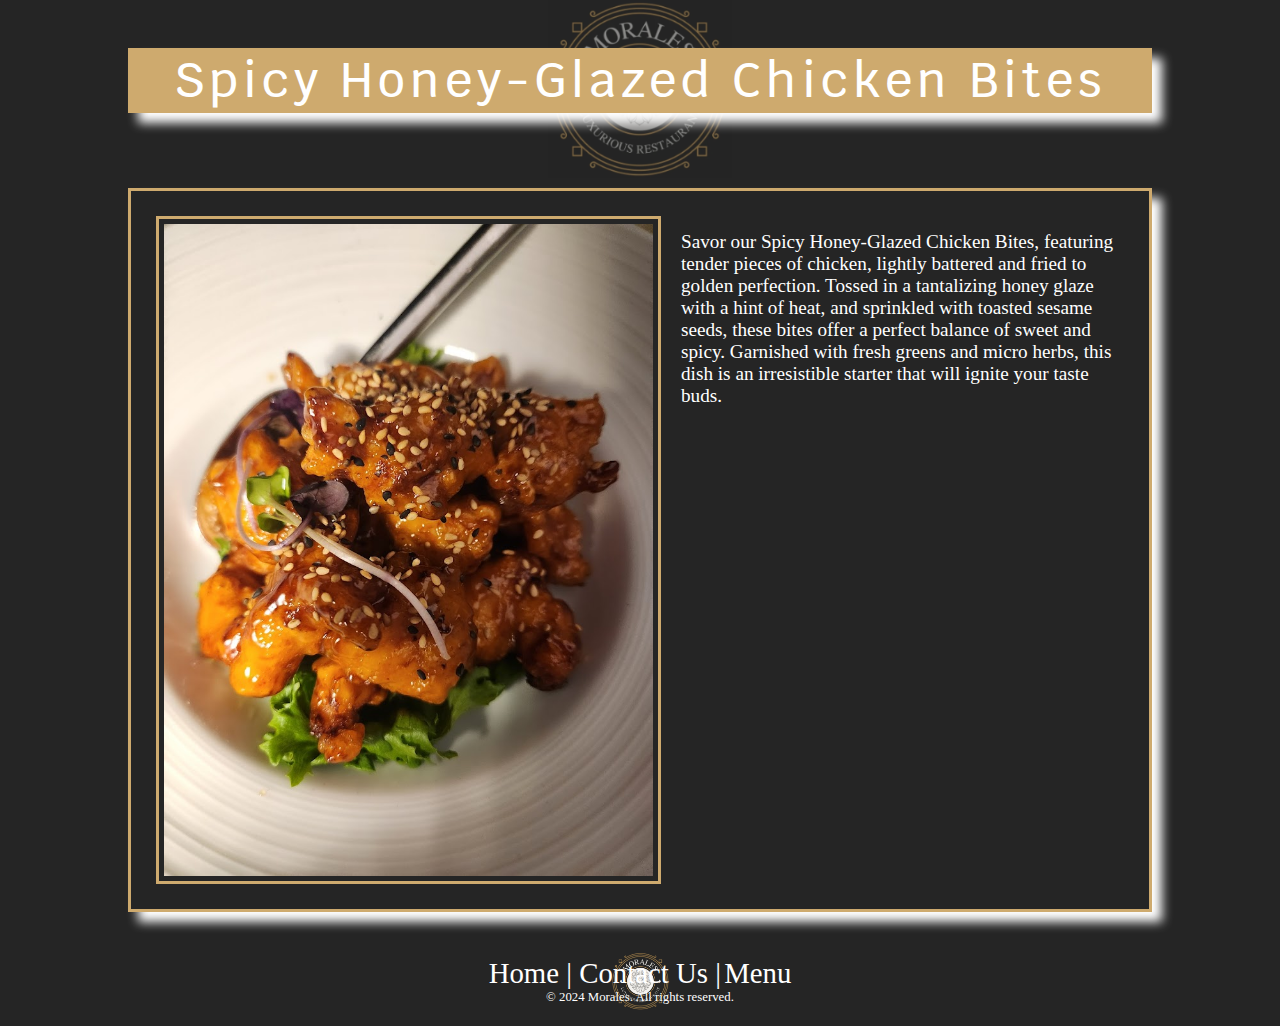
<file: chickenBites.html>
<!DOCTYPE html>
<html lang="en">

<head>
    <meta charset="UTF-8">
    <meta name="viewport" content="width=device-width, initial-scale=1.0">
    <title>Morales - Chicken Bites</title>
    <link rel="preconnect" href="https://fonts.googleapis.com">
    <link rel="preconnect" href="https://fonts.gstatic.com" crossorigin>
    <link
        href="https://fonts.googleapis.com/css2?family=Krub:ital,wght@0,200;0,300;0,400;0,500;0,600;0,700;1,200;1,300;1,400;1,500;1,600;1,700&family=Playwrite+NL:wght@100..400&display=swap"
        rel="stylesheet">
    <link rel="stylesheet" href="css/normalize.css">
    <link rel="stylesheet" href="css/restaurant.css">
    <link rel="stylesheet" href="css/menuspec.css">
    <link rel="icon" href="images/morales.png">
</head>

<body>
    <h1>
        Spicy Honey-Glazed Chicken Bites
        <img src="images/morales.png" alt="">
    </h1>
    <section class="specific-menu-item box-decor">
        <img src="images/2023-10-26.jpg" alt="Spicy Honey-Glazed Chicken Bites">
        <p>
            Savor our Spicy Honey-Glazed Chicken
            Bites, featuring tender pieces of chicken, lightly battered and fried to
            golden perfection. Tossed in a tantalizing honey glaze with a hint of heat, and sprinkled with toasted
            sesame
            seeds, these bites offer a perfect balance of sweet and spicy. Garnished with fresh greens and micro herbs,
            this
            dish is an irresistible starter that will ignite your taste buds.
        </p>
    </section>

    <footer>
        <nav>
            <ul class="inline-list">
                <li><a href="index.html">Home</a> | </li>
                <li><a href="contactUs.html">Contact Us</a> |</li>
                <li><a href="ourMenu.html">Menu</a> </li>
            </ul>
        </nav>
        &copy; 2024 Morales. All rights reserved.
    </footer>
</body>

</html>
</file>
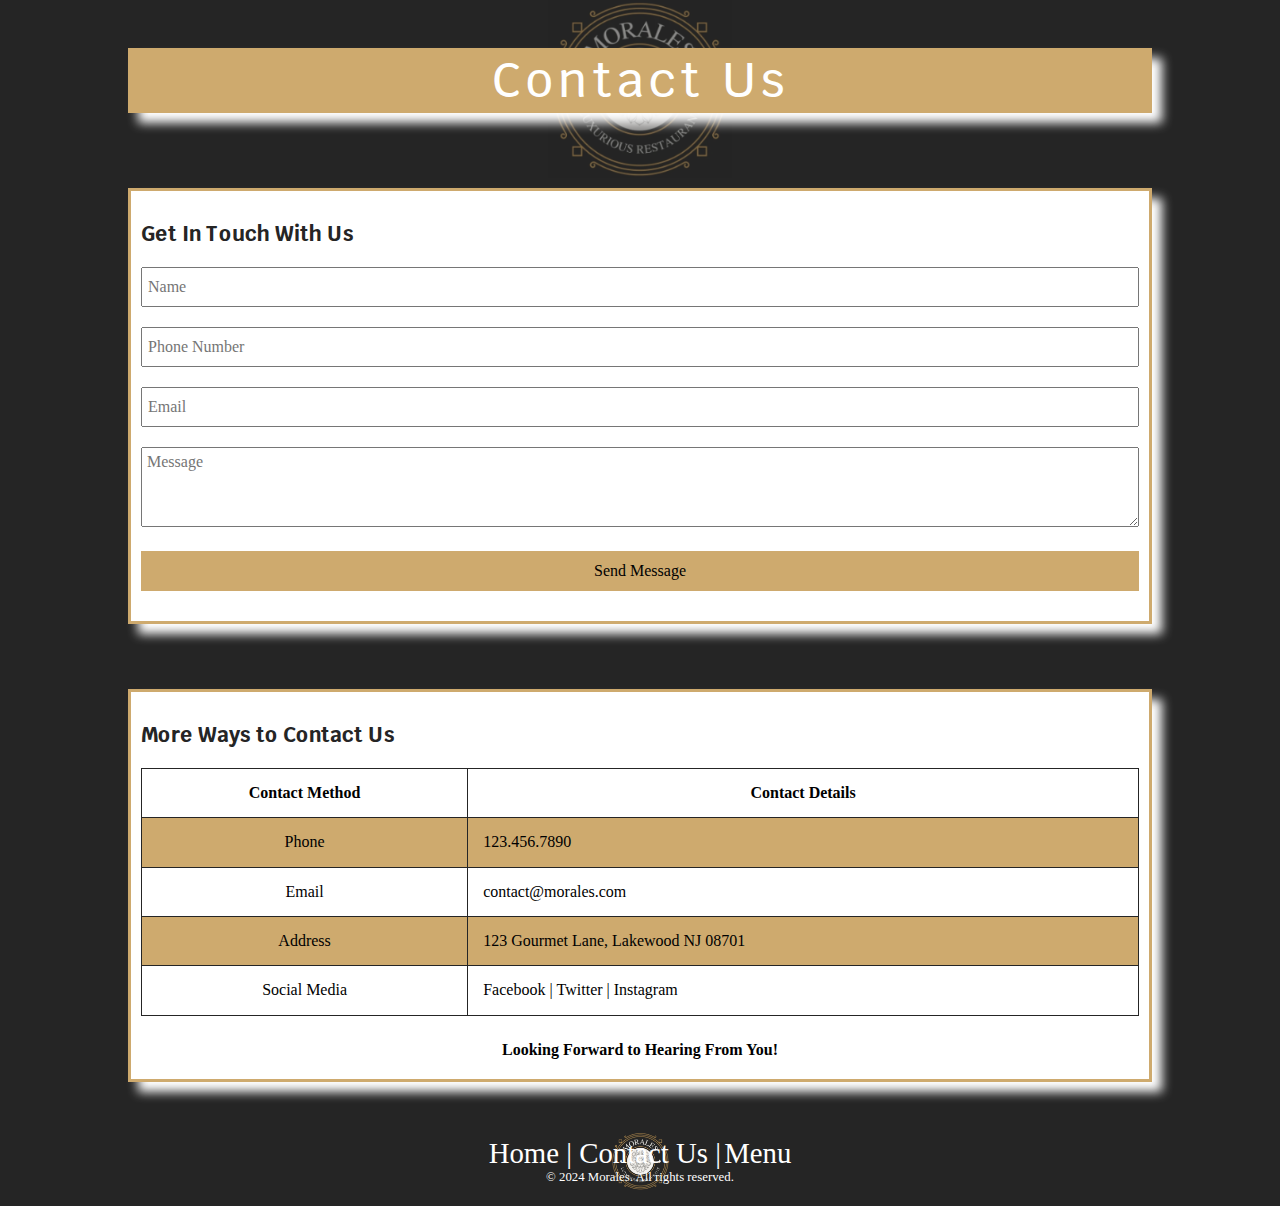
<file: contactUs.html>
<!DOCTYPE html>
<html lang="en">

<head>
    <meta charset="UTF-8">
    <meta name="viewport" content="width=device-width, initial-scale=1.0">
    <title>Morales - Our Menu</title>
    <link rel="preconnect" href="https://fonts.googleapis.com">
    <link rel="preconnect" href="https://fonts.gstatic.com" crossorigin>
    <link
        href="https://fonts.googleapis.com/css2?family=Krub:ital,wght@0,200;0,300;0,400;0,500;0,600;0,700;1,200;1,300;1,400;1,500;1,600;1,700&family=Playwrite+NL:wght@100..400&display=swap"
        rel="stylesheet">
    <link rel="stylesheet" href="css/normalize.css">
    <link rel="stylesheet" href="css/restaurant.css">
    <link rel="icon" href="images/morales.png">
    <style>
        .contact-form-container,
        .table-container {
            box-sizing: border-box;
            border: 3px solid #ceaa6e;
            background-color: white;
            box-shadow: 10px 10px 10px #FFFFFF;
            width: 100%;
            padding: 10px;
            margin-bottom: 50px;
        }

        .contact-form-container {
            margin-bottom: 65px;
        }

        h3 {
            color: #252525;
            font-size: 1.3em;
            font-family: 'Krub';
        }

        input,
        textarea,
        button {
            width: 100%;
            height: 2.5em;
            margin-bottom: 20px;
            padding: 5px;
            box-sizing: border-box;
            font-family: 'Calibri Light';
        }

        textarea {
            height: 5em;
        }

        button {
            background-color: #ceaa6e;
            border: none;
        }

        table {
            border: #252525 1px solid;
            border-collapse: collapse;
            width: 100%;
        }

        th,
        td {
            border: #252525 1px solid;
            font-family: 'Calibri Light';
            padding: 15px;
        }

        caption {
            caption-side: bottom;
            margin-top: 25px;
            margin-bottom: 10px;
            font-family: 'Calibri Light';
            font-weight: bold;
        }

        td a {
            font-family: 'Calibri Light';
            text-decoration: none;
            color: black;
            font-size: 1rem;
        }

        tbody tr :nth-child(1) {
            text-align: center;
        }

        tbody tr:nth-child(2n+1) {
            background-color: #ceaa6e;
        }

        a:hover {
            border: none;
            font-weight: bold;
        }
    </style>
</head>

<body>

    <h1>Contact Us
        <img id="menu-img" src="images/morales.png" alt="">
    </h1>
    <div class="contact-form-container">
        <h3>Get In Touch With Us</h3>
        <form method=post>
            <input name="name" placeholder="Name" required>

            <input type="tel" name="phone" placeholder="Phone Number" minlength="10" maxlength="10" pattern="[0-9]{10}">

            <input type="email" name="email" placeholder="Email" required>

            <textarea name="message" placeholder="Message" required></textarea>

            <button type="submit">Send Message</button>
        </form>
    </div>

    <div class="table-container">
        <h3>More Ways to Contact Us</h3>
        <table>
            <caption>Looking Forward to Hearing From You!</caption>
            <thead>
                <tr>
                    <th>Contact Method</th>
                    <th>Contact Details</th>
                </tr>
            </thead>
            <tbody>
                <tr>
                    <td>Phone</td>
                    <td>123.456.7890</td>
                </tr>
                <tr>
                    <td>Email</td>
                    <td>contact@morales.com</td>
                </tr>
                <tr>
                    <td>Address</td>
                    <td>123 Gourmet Lane, Lakewood NJ 08701</td>
                </tr>
                <tr>
                    <td>Social Media</td>
                    <td>
                        <a href="https://facebook.com/morales">Facebook</a> |
                        <a href="https://twitter.com/morales">Twitter</a> |
                        <a href="https://instagram.com/morales">Instagram</a>
                    </td>
                </tr>
            </tbody>
            <tfoot>

            </tfoot>
        </table>
    </div>



    <footer>
        <nav>
            <ul class="inline-list">
                <li><a href="index.html">Home</a> | </li>
                <li><a href="contactUs.html">Contact Us</a> |</li>
                <li><a href="ourMenu.html">Menu</a> </li>
            </ul>
        </nav>
        &copy; 2024 Morales. All rights reserved.
    </footer>
</body>

</html>
</file>
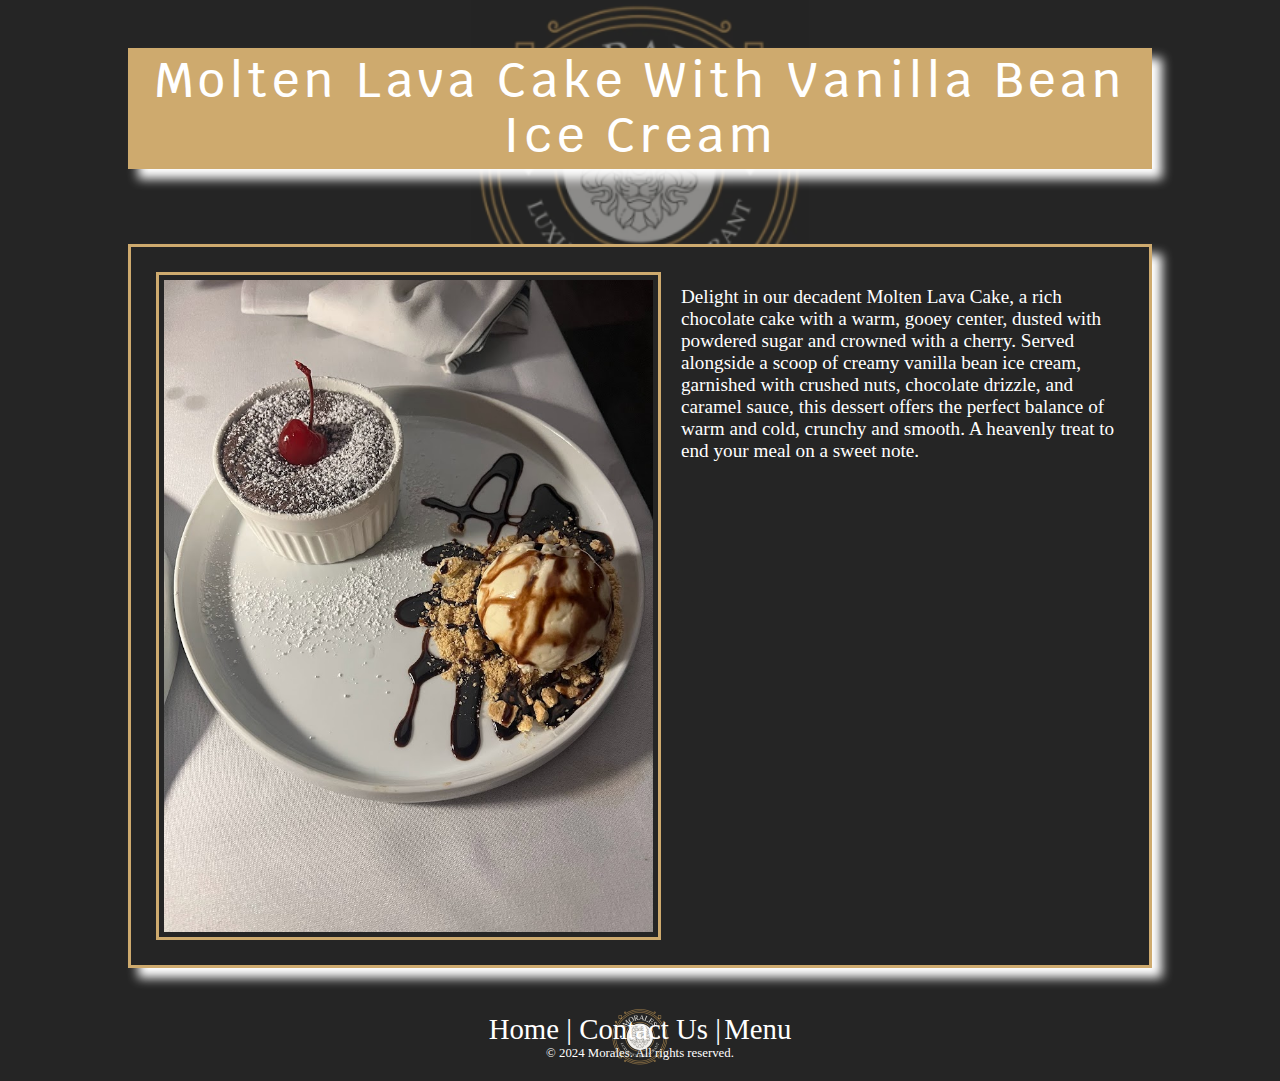
<file: lavaCake.html>
<!DOCTYPE html>
<html lang="en">

<head>
    <meta charset="UTF-8">
    <meta name="viewport" content="width=device-width, initial-scale=1.0">
    <title>Morales - Lava Cake</title>
    <link rel="preconnect" href="https://fonts.googleapis.com">
    <link rel="preconnect" href="https://fonts.gstatic.com" crossorigin>
    <link
        href="https://fonts.googleapis.com/css2?family=Krub:ital,wght@0,200;0,300;0,400;0,500;0,600;0,700;1,200;1,300;1,400;1,500;1,600;1,700&family=Playwrite+NL:wght@100..400&display=swap"
        rel="stylesheet">
    <link rel="stylesheet" href="css/normalize.css">
    <link rel="stylesheet" href="css/restaurant.css">
    <link rel="stylesheet" href="css/menuspec.css">
    <link rel="icon" href="images/morales.png">
</head>

<body>
    <h1>
        Molten Lava Cake with Vanilla Bean Ice Cream
        <img src="images/morales.png" alt="">
    </h1>
    <section class="specific-menu-item box-decor">
        <img src="images/2023-09-04.jpg" alt="Molten Lava Cake with Vanilla Bean Ice Cream">
        <p>
            Delight in our decadent
            Molten Lava Cake, a rich chocolate cake with a warm, gooey center, dusted with
            powdered
            sugar and crowned with a cherry. Served alongside a scoop of creamy vanilla bean ice cream, garnished with
            crushed nuts, chocolate drizzle, and caramel sauce, this dessert offers the perfect balance of warm and
            cold,
            crunchy and smooth. A heavenly treat to end your meal on a sweet note.
        </p>
    </section>

    <footer>
        <nav>
            <ul class="inline-list">
                <li><a href="index.html">Home</a> | </li>
                <li><a href="contactUs.html">Contact Us</a> |</li>
                <li><a href="ourMenu.html">Menu</a> </li>
            </ul>
        </nav>
        &copy; 2024 Morales. All rights reserved.
    </footer>
</body>

</html>
</file>
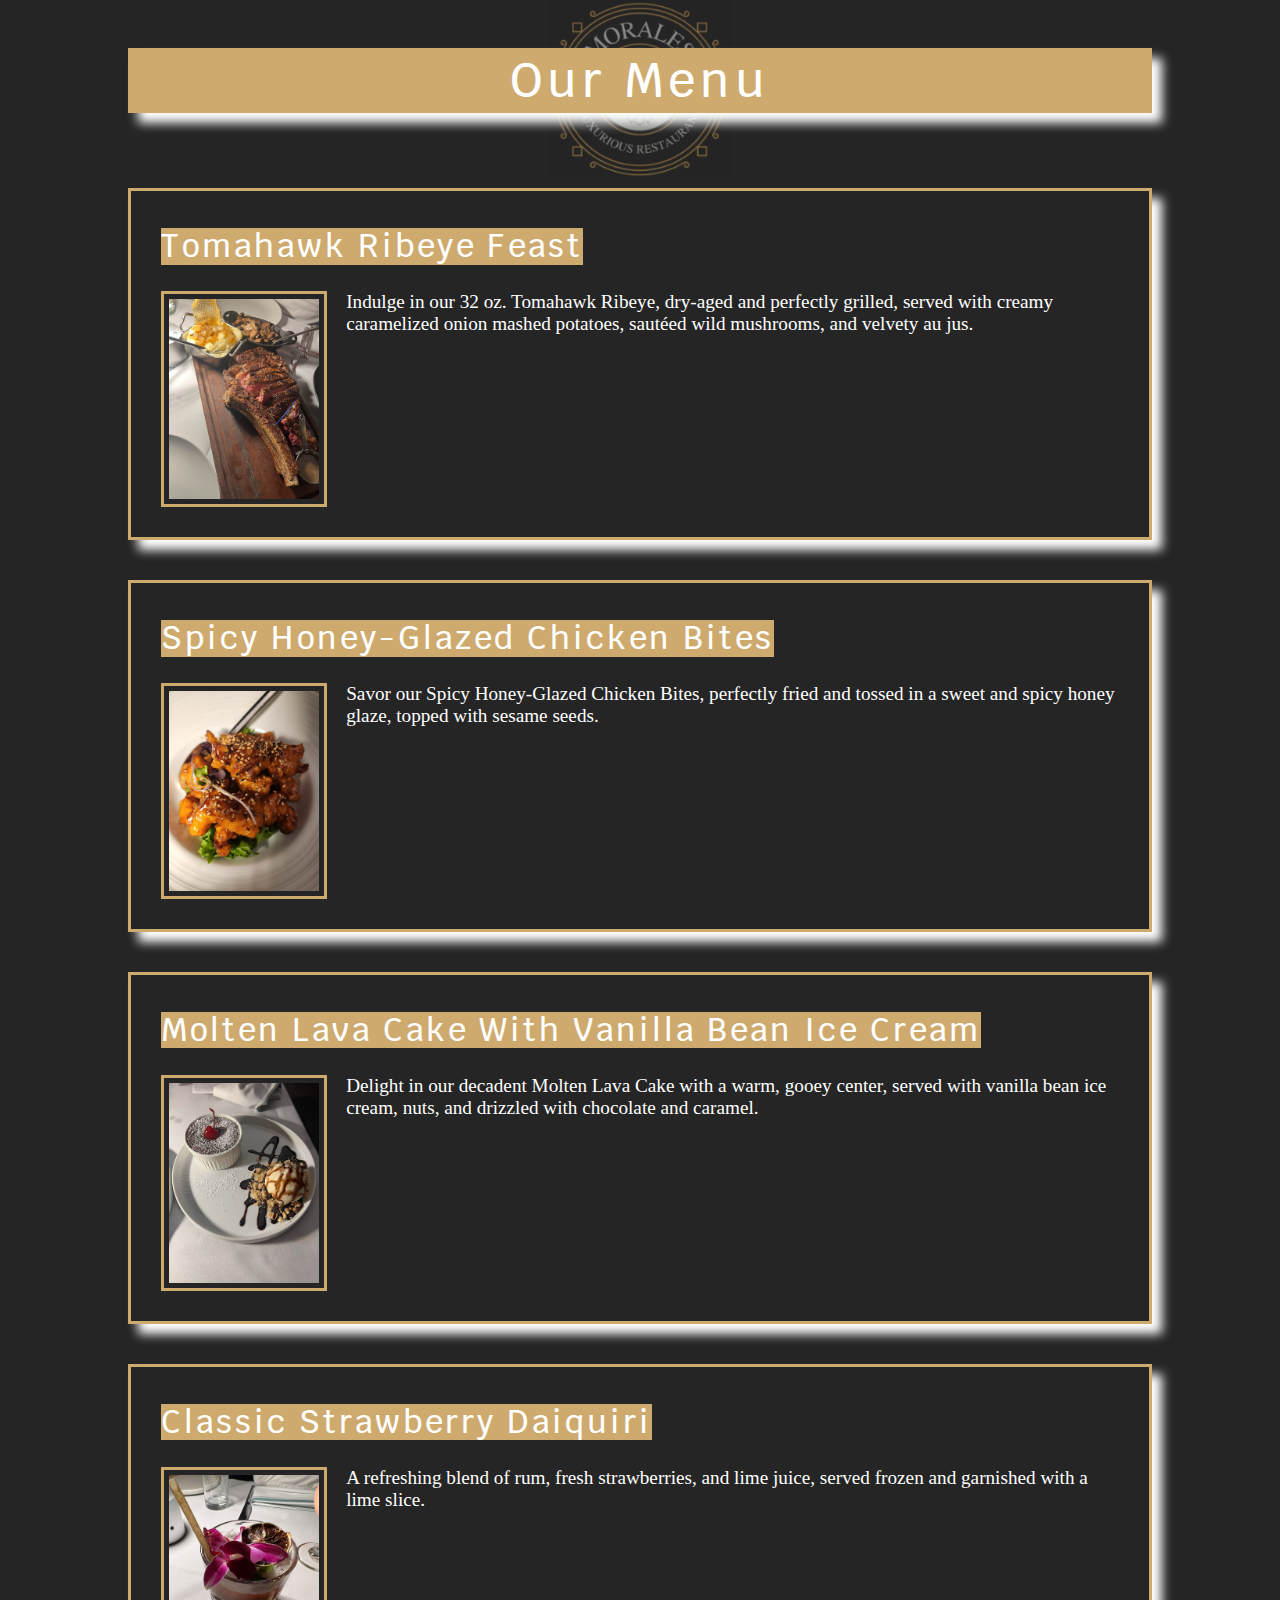
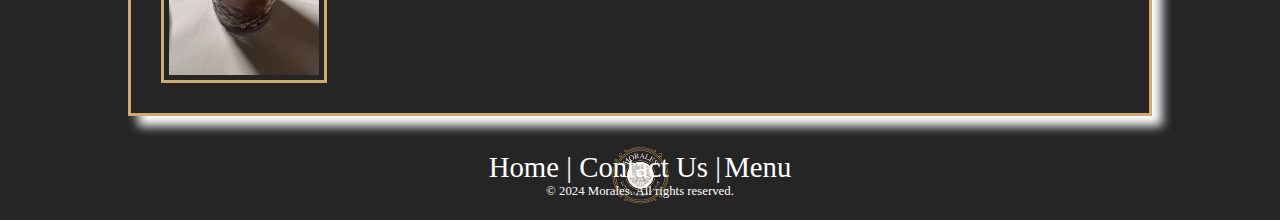
<file: ourMenu.html>
<!DOCTYPE html>
<html lang="en">

<head>
    <meta charset="UTF-8">
    <meta name="viewport" content="width=device-width, initial-scale=1.0">
    <title>Morales - Our Menu</title>
    <link rel="preconnect" href="https://fonts.googleapis.com">
    <link rel="preconnect" href="https://fonts.gstatic.com" crossorigin>
    <link
        href="https://fonts.googleapis.com/css2?family=Krub:ital,wght@0,200;0,300;0,400;0,500;0,600;0,700;1,200;1,300;1,400;1,500;1,600;1,700&family=Playwrite+NL:wght@100..400&display=swap"
        rel="stylesheet">
    <link rel="stylesheet" href="css/normalize.css">
    <link rel="stylesheet" href="css/restaurant.css">
    <link rel="icon" href="images/morales.png">
</head>

<body>

    <h1>Our Menu
        <img id="menu-img" src="images/morales.png" alt="">
    </h1>

    <a href="tomahawkRibeyeFeast.html">
        <section class="menu-item box-decor">
            <h2>Tomahawk Ribeye Feast</h2>
            <p>
                <img src="images/2023-09-04 (1).jpg" alt="Tomahawk Ribeye Feast">
                <span>
                    Indulge in our 32 oz. Tomahawk Ribeye, dry-aged and perfectly grilled, served with creamy
                    caramelized
                    onion
                    mashed potatoes, sautéed wild mushrooms, and velvety au jus.</span>
            </p>
        </section>
    </a>

    <a href="chickenBites.html">
        <section class="menu-item box-decor">
            <h2>Spicy Honey-Glazed Chicken Bites</h2>
            <p>
                <img src="images/2023-10-26.jpg" alt="Spicy Honey-Glazed Chicken Bites">
                <span>
                    Savor our Spicy Honey-Glazed Chicken Bites, perfectly fried and tossed in a sweet and spicy honey
                    glaze,
                    topped
                    with sesame seeds.</span>
            </p>
        </section>
    </a>

    <a href="lavaCake.html">
        <section class="menu-item box-decor">
            <h2>Molten Lava Cake with Vanilla Bean Ice Cream</h2>
            <p>
                <img src="images/2023-09-04.jpg" alt="Molten Lava Cake with Vanilla Bean Ice">
                <span>Delight in our decadent Molten Lava Cake with a warm, gooey center, served with vanilla bean ice
                    cream,
                    nuts,
                    and
                    drizzled with chocolate and caramel.</span>
            </p>
        </section>
    </a>

    <a href="strawberryDaiquiri.html">
        <section id="s-d" class="menu-item box-decor">
            <h2>Classic Strawberry Daiquiri</h2>
            <p>
                <img src="images/cocktail.png" alt="Classic Strawberry Daiquiri">
                <span>A refreshing blend of rum, fresh strawberries, and lime juice, served frozen and garnished with a
                    lime
                    slice.</span>
            </p>
        </section>
    </a>

    <footer>
        <nav>
            <ul class="inline-list">
                <li><a href="index.html">Home</a> | </li>
                <li><a href="contactUs.html">Contact Us</a> |</li>
                <li><a href="ourMenu.html">Menu</a> </li>
            </ul>
        </nav>
        &copy; 2024 Morales. All rights reserved.
    </footer>
</body>

</html>
</file>
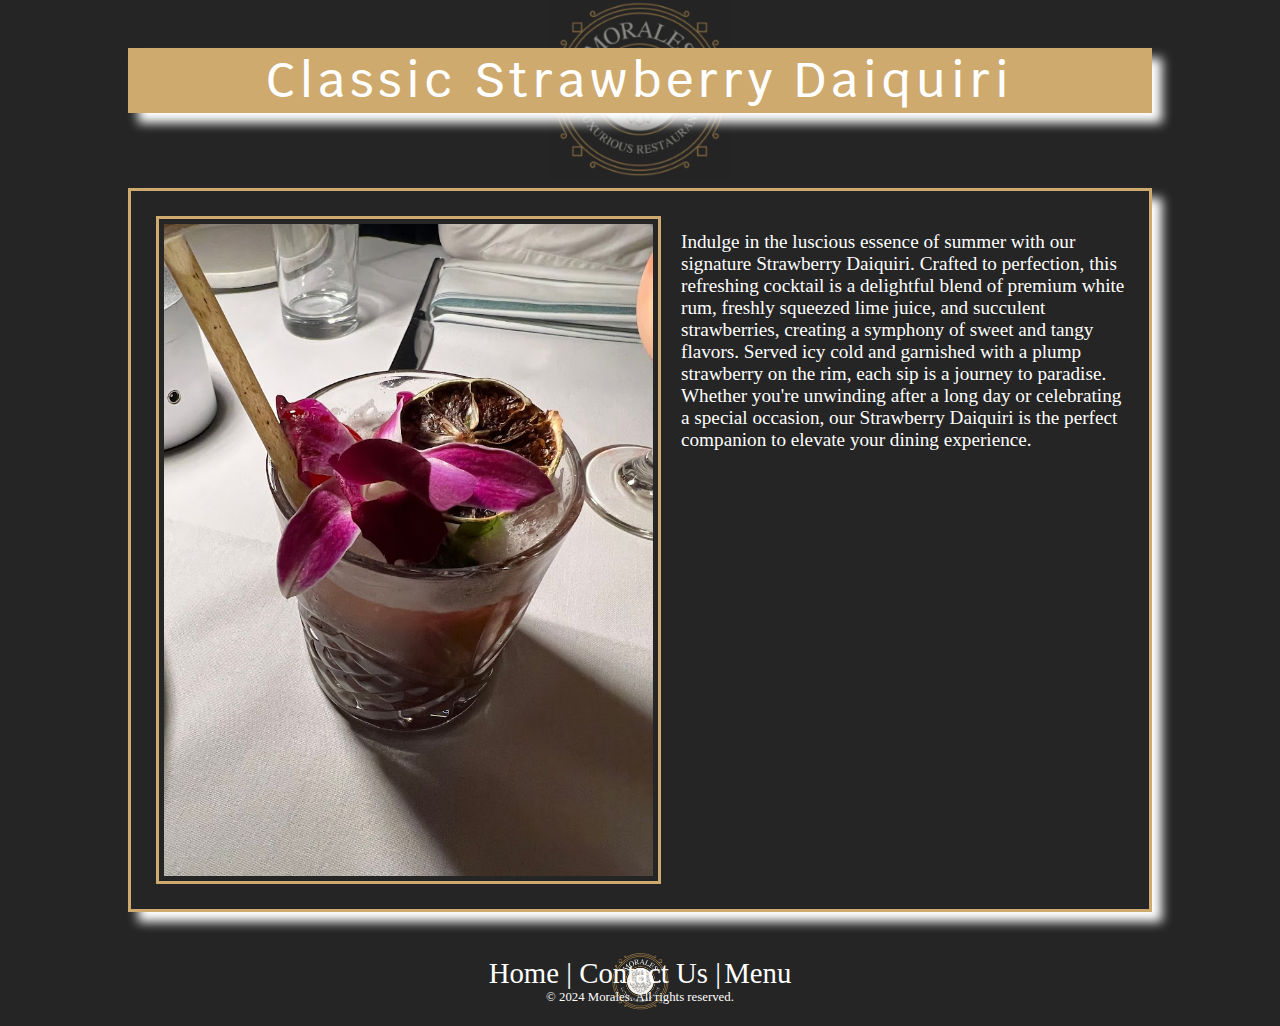
<file: strawberryDaiquiri.html>
<!DOCTYPE html>
<html lang="en">

<head>
    <meta charset="UTF-8">
    <meta name="viewport" content="width=device-width, initial-scale=1.0">
    <title>Morales - Strawberry Daiquiri</title>
    <link rel="preconnect" href="https://fonts.googleapis.com">
    <link rel="preconnect" href="https://fonts.gstatic.com" crossorigin>
    <link
        href="https://fonts.googleapis.com/css2?family=Krub:ital,wght@0,200;0,300;0,400;0,500;0,600;0,700;1,200;1,300;1,400;1,500;1,600;1,700&family=Playwrite+NL:wght@100..400&display=swap"
        rel="stylesheet">
    <link rel="stylesheet" href="css/normalize.css">
    <link rel="stylesheet" href="css/restaurant.css">
    <link rel="stylesheet" href="css/menuspec.css">
    <link rel="icon" href="images/morales.png">
</head>

<body>
    <h1>
        Classic Strawberry Daiquiri
        <img src="images/morales.png" alt="">
    </h1>
    <section class="specific-menu-item box-decor">
        <img src="images/cocktail.png" alt="Classic Strawberry Daiquiri">
        <p>
            Indulge in the luscious essence of summer with our signature Strawberry Daiquiri. Crafted to perfection,
            this
            refreshing cocktail is a delightful blend of premium white rum, freshly squeezed lime juice, and succulent
            strawberries, creating a symphony of sweet and tangy flavors. Served icy cold and garnished with a plump
            strawberry on the rim, each sip is a journey to paradise. Whether you're unwinding after a long day or
            celebrating a special occasion, our Strawberry Daiquiri is the perfect companion to elevate your dining
            experience.
        </p>
    </section>

    <footer>
        <nav>
            <ul class="inline-list">
                <li><a href="index.html">Home</a> | </li>
                <li><a href="contactUs.html">Contact Us</a> |</li>
                <li><a href="ourMenu.html">Menu</a> </li>
            </ul>
        </nav>
        &copy; 2024 Morales. All rights reserved.
    </footer>
</body>

</html>
</file>
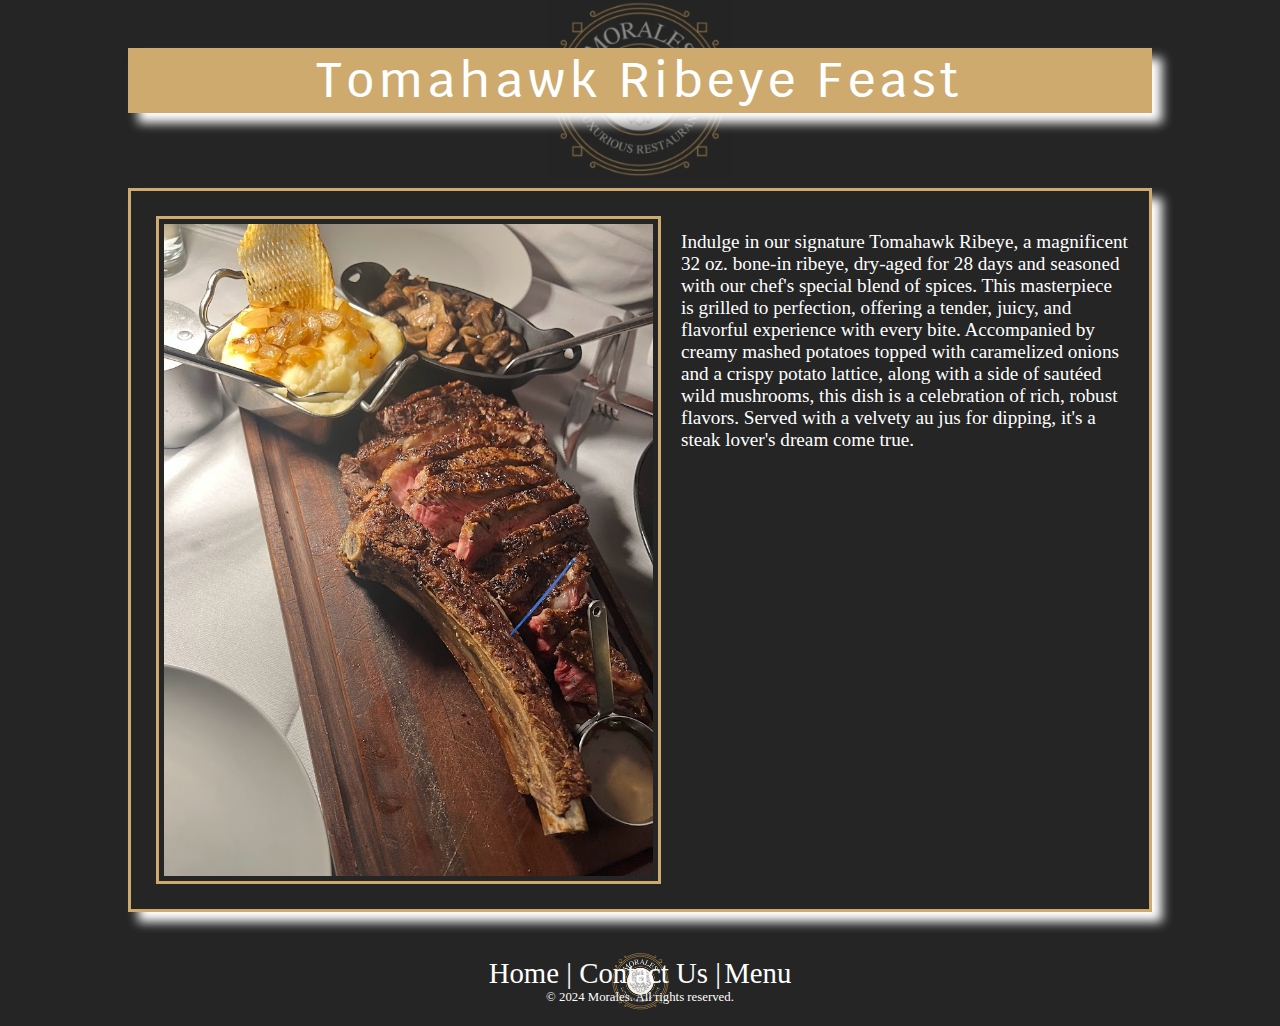
<file: tomahawkRibeyeFeast.html>
<!DOCTYPE html>
<html lang="en">

<head>
    <meta charset="UTF-8">
    <meta name="viewport" content="width=device-width, initial-scale=1.0">
    <title>Morales - Tomahawk Ribeye Feast</title>
    <link rel="preconnect" href="https://fonts.googleapis.com">
    <link rel="preconnect" href="https://fonts.gstatic.com" crossorigin>
    <link
        href="https://fonts.googleapis.com/css2?family=Krub:ital,wght@0,200;0,300;0,400;0,500;0,600;0,700;1,200;1,300;1,400;1,500;1,600;1,700&family=Playwrite+NL:wght@100..400&display=swap"
        rel="stylesheet">
    <link rel="stylesheet" href="css/normalize.css">
    <link rel="stylesheet" href="css/restaurant.css">
    <link rel="stylesheet" href="css/menuspec.css">
    <link rel="icon" href="images/morales.png">
</head>

<body>
    <h1>
        Tomahawk Ribeye Feast
        <img src="images/morales.png" alt="">
    </h1>
    <section class="specific-menu-item box-decor">
        <img src="images/2023-09-04 (1).jpg" alt="Tomahawk Ribeye Feast">
        <p>
            Indulge in our signature Tomahawk Ribeye, a magnificent 32 oz. bone-in ribeye, dry-aged for 28 days and
            seasoned
            with our chef's special blend of spices. This masterpiece is grilled to perfection, offering a tender,
            juicy,
            and flavorful experience with every bite. Accompanied by creamy mashed potatoes topped with caramelized
            onions
            and a crispy potato lattice, along with a side of sautéed wild mushrooms, this dish is a celebration of
            rich,
            robust flavors. Served with a velvety au jus for dipping, it's a steak lover's dream come true.
        </p>
    </section>

    <footer>
        <nav>
            <ul class="inline-list">
                <li><a href="index.html">Home</a> | </li>
                <li><a href="contactUs.html">Contact Us</a> |</li>
                <li><a href="ourMenu.html">Menu</a> </li>
            </ul>
        </nav>
        &copy; 2024 Morales. All rights reserved.
    </footer>
</body>

</html>
</file>
<file: css/restaurant.css>
@media print {
    video {
        display: none;
    }

    .index-sections>img {
        display: none;
    }
}

h1 {
    color: white;
    background-color: #ceaa6e;
    font-size: 3rem;
    text-align: center;
    font-family: 'Krub';
    font-weight: 500;
    padding: 5px;
    letter-spacing: 5px;
    text-transform: capitalize;
    margin-bottom: 75px;
    box-sizing: border-box;
    box-shadow: 10px 10px 10px white;
    position: relative;
}

h1 img {
    position: absolute;
    height: 185%;
    top: -44px;
    left: 0;
    right: 0;
    margin: auto;
    z-index: -1;
    opacity: 50%;
}

@media (width >=800px) {
    h1 img {
        height: 275%;
        top: -49px;
    }
}

h1 #menu-img {
    position: absolute;
    height: 275%;
    left: 0;
    right: 0;
    margin: auto;
    top: -49px;
    z-index: -1;
    opacity: 50%;
}

h2 {
    color: white;
    font-size: 2rem;
    font-family: 'Krub';
    font-weight: 500;
    background-color: #ceaa6e;
    width: fit-content;
    letter-spacing: 3px;
    text-transform: capitalize;
    text-decoration: none;
}

p {
    font-size: 1.2rem;
    font-family: 'Calibri Light';
    color: white;
}

/*p::first-letter {
    font-size: 1.5em;
    font-weight: bold;
}*/

body {
    width: 80%;
    margin: auto;
    overflow-y: scroll;
    padding: 1em;
}

html {
    background-color: #252525;
}

.inline-list,
.inline-list li {
    display: inline;
    padding: 0;
}

.inline-list {
    padding-left: 10px;
    padding-right: 10px;
}

.inline-list li,
a {
    font-size: 1.8rem;
    font-family: 'Calibri Light';
    font-weight: 300;
    text-decoration: none;
    margin: auto;
    color: white;
}

a:hover {
    color: #ceaa6e;
    border: 1px solid #ceaa6e;
    cursor: pointer;
}

a:active {
    color: #ceaa6e;
    border: 1px solid #ceaa6e;
}

footer,
nav {
    text-align: center;
}

footer {
    font-family: Calibri;
    font-size: .8rem;
    color: white;
    padding-bottom: 5px;
    padding-top: 5px;
    background-image: url(../images/morales.png);
    background-position: center;
    background-repeat: no-repeat;
    background-size: contain;
    box-sizing: border-box;
    margin-top: 30px;
}

img:not(#logo, h1 img) {
    border: 3px solid #ceaa6e;
    padding: 5px;
}

.specific-menu-item {
    display: flex;
    justify-content: center;
    padding: 20px;
    margin-bottom: 40px;
}

.specific-menu-item img {
    width: 50%;
    display: inline-block;
    margin: 5px 20px 5px 5px;
}

.menu-item {
    display: inline-block;
    margin-bottom: 40px;
    padding: 30px;
    padding-top: 10px;
}

#s-d {
    margin-bottom: 0px;
}

.menu-item img {
    float: left;
    display: inline-block;
    margin-right: 1em;
    height: 200px;
}

.menu-item span {
    width: 400px;
}

.index-sections {
    padding: 30px;
    padding-top: 10px;
    margin-bottom: 40px;
}

.index-sections div {
    display: flex;
    justify-content: center;
    width: 100%;
}

div img {
    float: left;
    width: 50%;
    max-height: 500px;
    display: inline-block;
    margin: 5px;
    box-sizing: border-box;
}

.box-decor {
    box-sizing: border-box;
    border: 3px solid #ceaa6e;
    background-color: #252525;
    box-shadow: 10px 10px 10px #FFFFFF;
    width: 100%;
}

#logo {
    height: 255px;
    width: auto;
    border-radius: 50px;
    box-shadow: 10px 10px 10px white, -10px -10px 10px white;
}

@media (width >=800px) {
    #logo {
        height: 310px;
        width: auto;
    }
}

.restaurant-header {
    width: 100%;
    padding-top: 30px;
    padding-bottom: 30px;
    border: 3px solid #ceaa6e;
    display: flex;
    align-items: center;
    justify-content: center;
    margin-left: auto;
    margin-right: auto;
    margin-top: 20px;
    margin-bottom: 45px;
    box-sizing: border-box;
}

video {
    width: 75%;
    border: #ceaa6e 3px solid;
    padding: 5px;
}
</file>
<file: css/menuspec.css>
.aligned {
    display: flex;
    align-items: center;
}

img {
    width: 50;
    margin-top: 15px;
}
</file>
